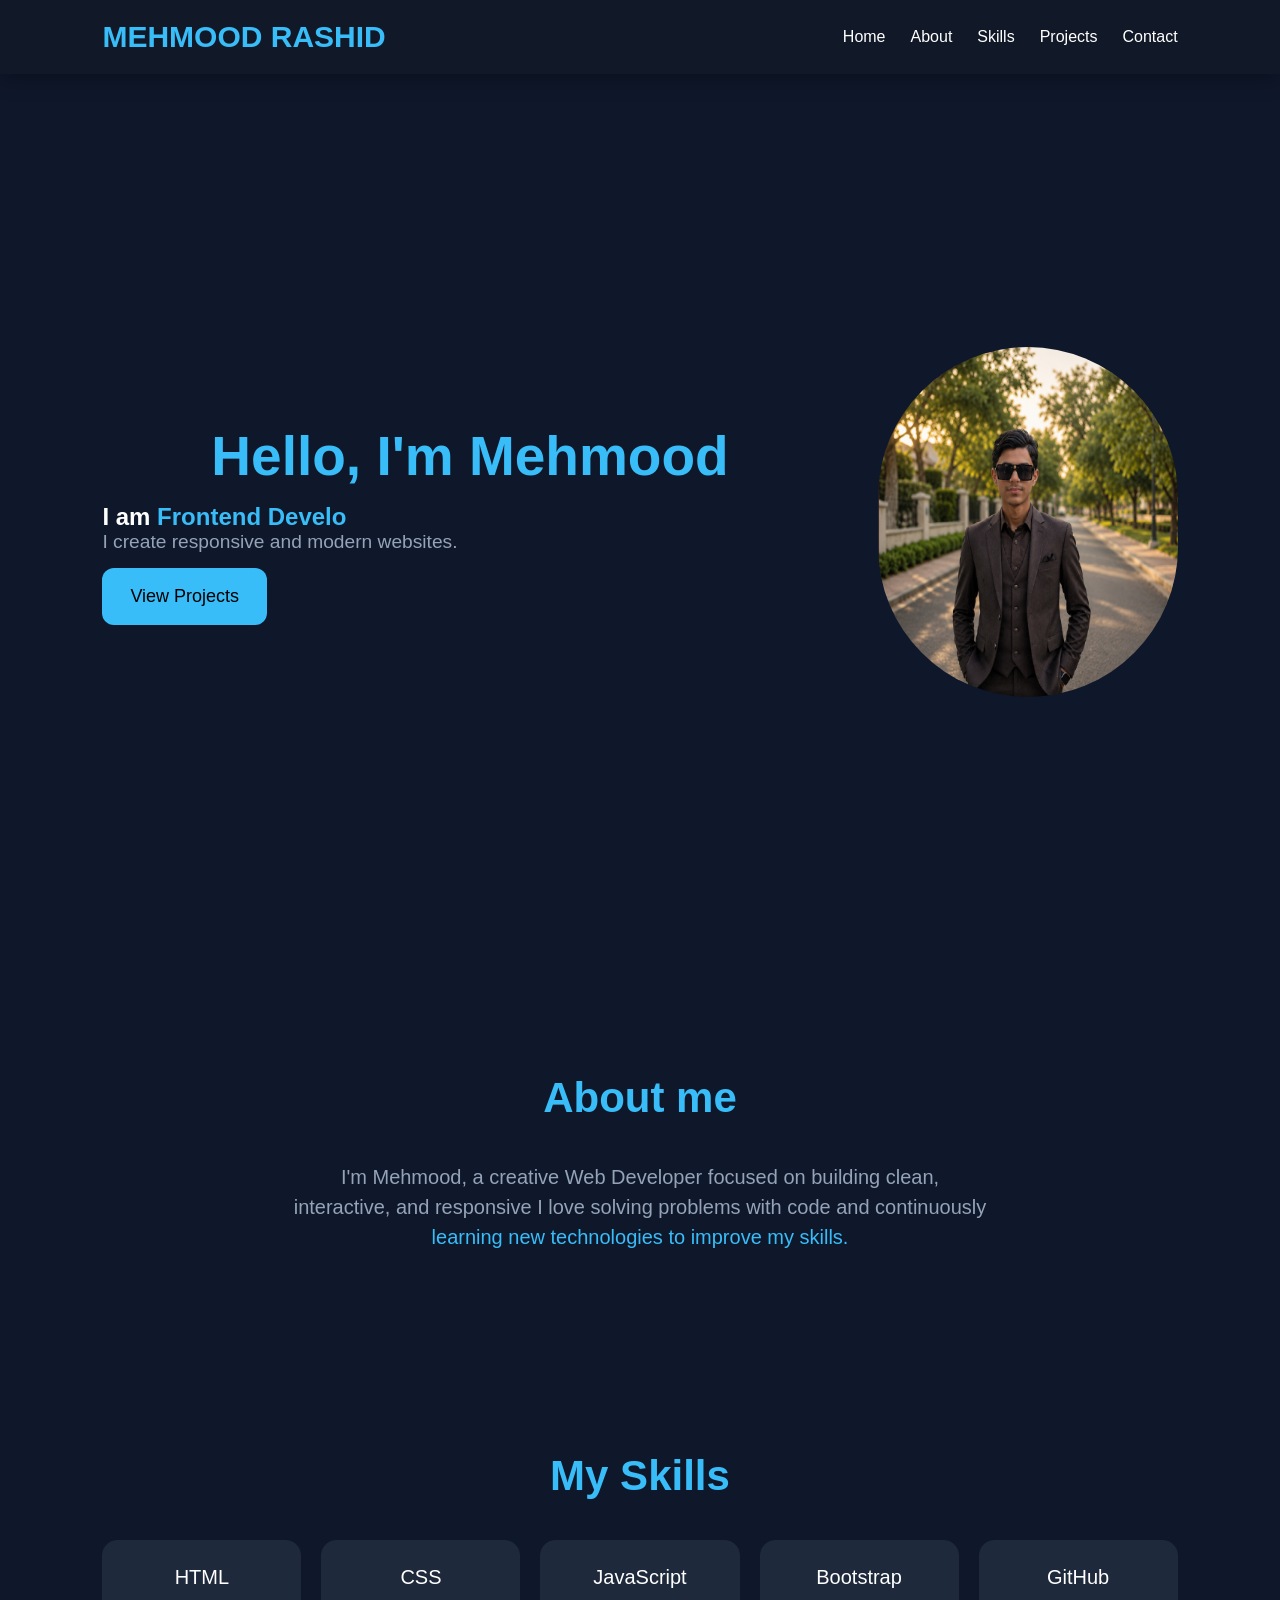
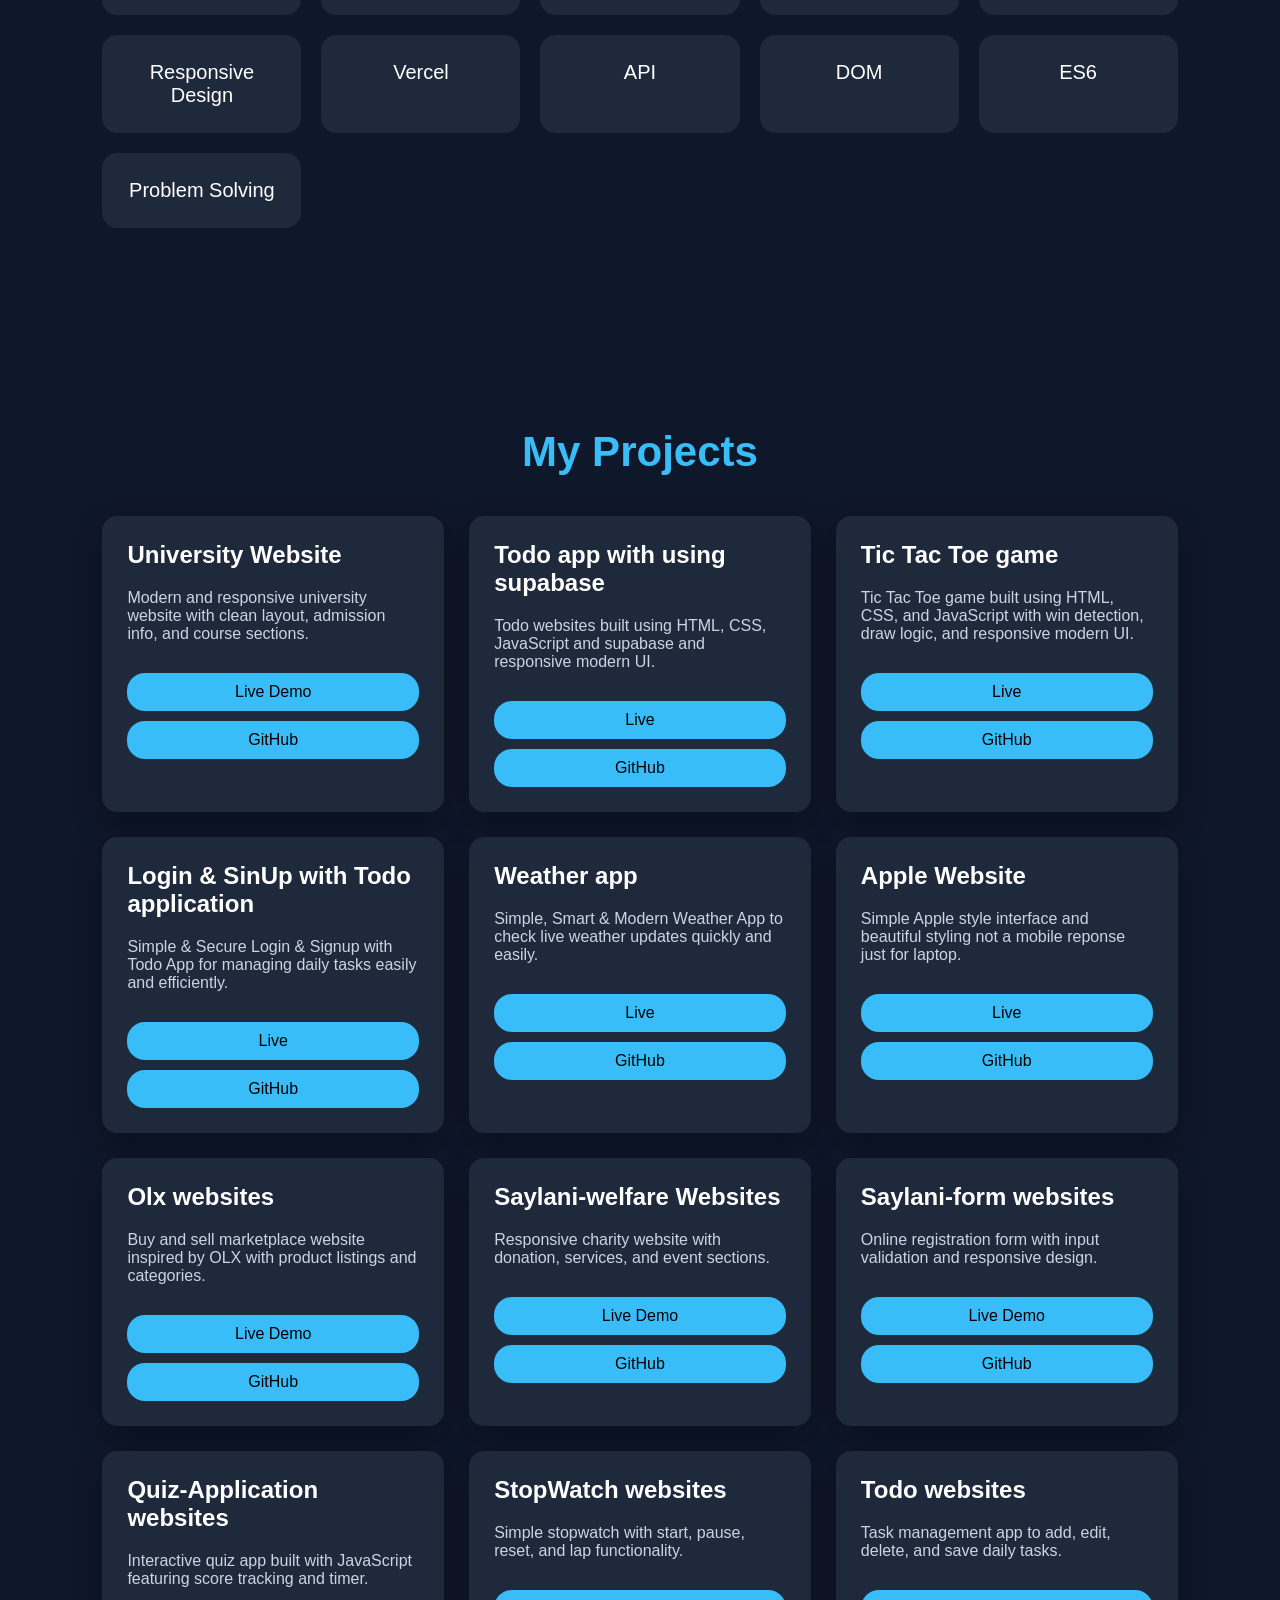
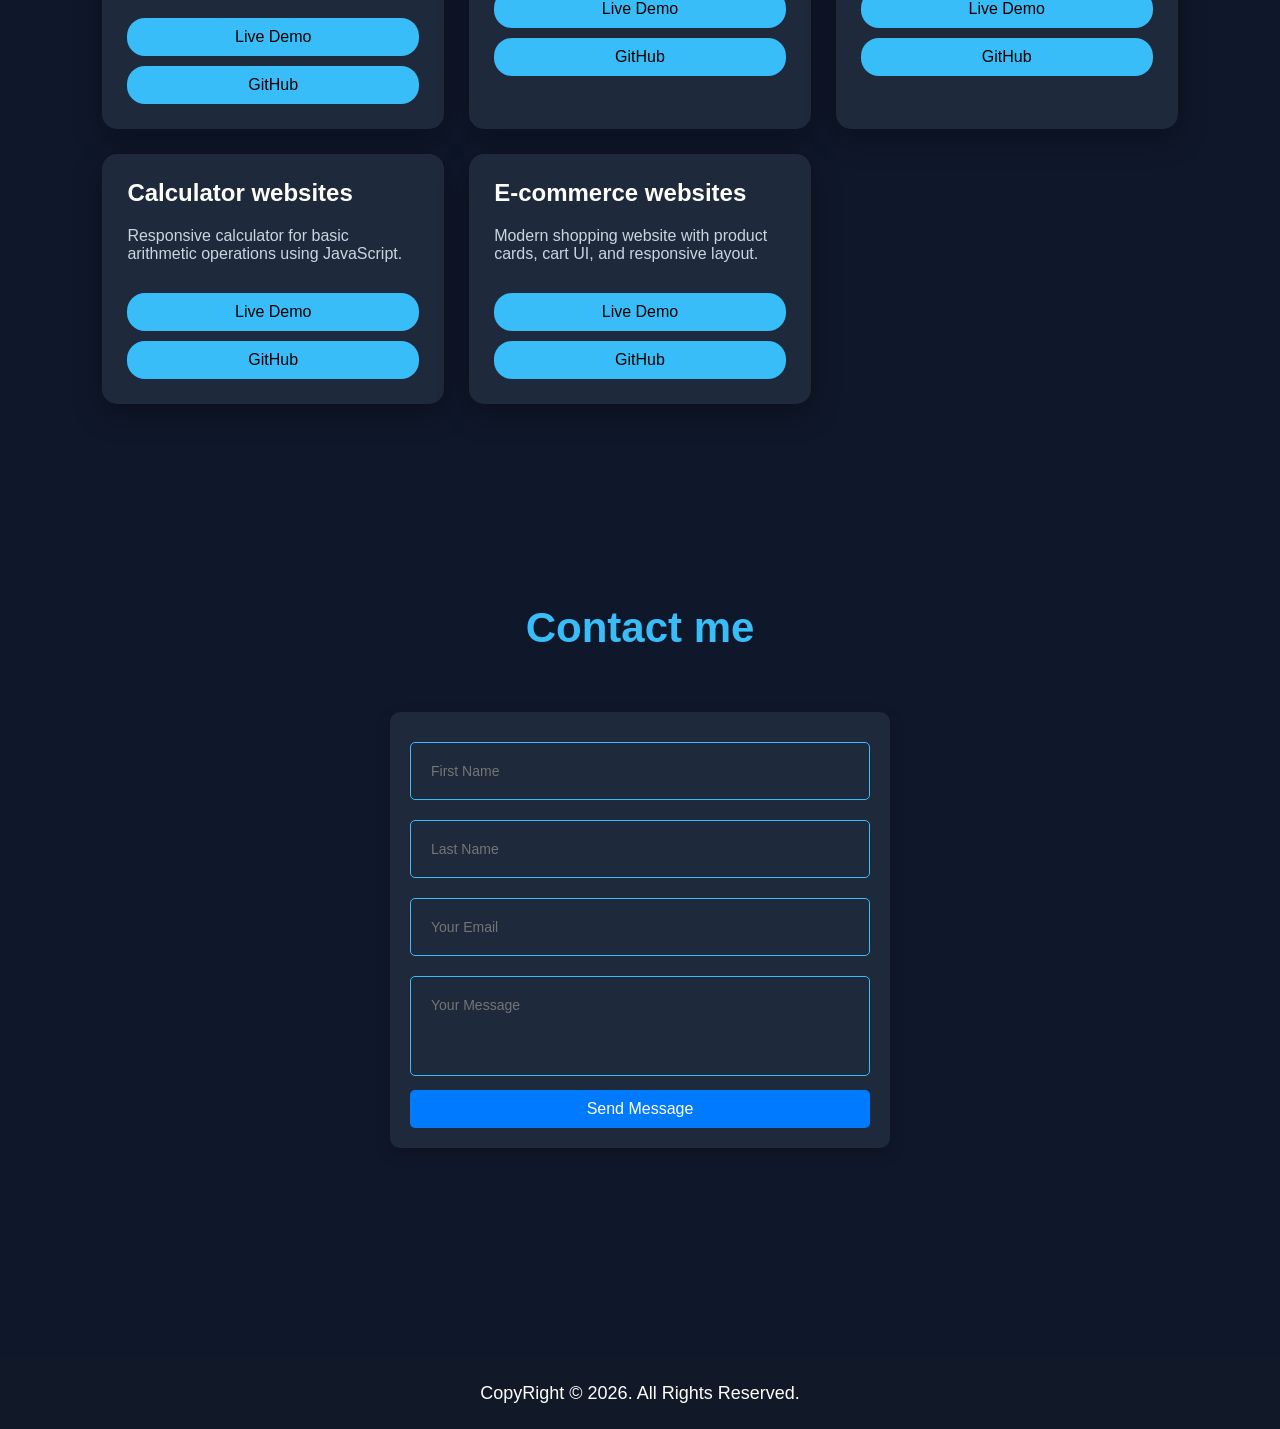
<file: index.html>
<!DOCTYPE html>
<html lang="en">

<head>
    <meta charset="UTF-8">
    <meta name="viewport" content="width=device-width, initial-scale=1.0">
    <title>Mehmood Rashid | Frontend Developer Portfolio</title>
    <meta name="description" content="Mehmood Rashid - Frontend Developer Portfolio | HTML, CSS, JavaScript Projects">
    <meta name="keywords" content="Frontend Developer, Portfolio, HTML CSS JavaScript, Web Developer Pakistan">
    <meta name="author" content="Mehmood Rashid">
    <link rel="stylesheet" href="style.css">
    <link rel="icon" type="image/png" href="./images/ChatGPT Image Jun 16, 2026, 03_56_46 PM.png">
</head>


<body>

    <!-- Navbar -->
    <nav class="navbar">
        <h2> <span>MEHMOOD RASHID</span></h2>
        <ul id="menu">
            <li><a href="#home">Home</a></li>
            <li><a href="#about">About</a></li>
            <li><a href="#skills">Skills</a></li>
            <li><a href="#projects">Projects</a></li>
            <li><a href="#contact">Contact</a></li>
        </ul>
        <button class="toggelbtn">☰</button>

    </nav>

    <!-- Hero -->
    <section class="hero" id="home">
        <div class="left">

            <h1>Hello, I'm Mehmood</h1>
            <h2>I am <span id="text"></span></h2>
            <p>I create responsive and modern websites.</p>
            <a href="#projects" class="btn">View Projects</a>
        </div>

        <div class="right">
            <img src="./images/247036515.png" alt="Mehmood Rashid profile image">
        </div>
    </section>

    <section class="about" id="about">
        <h1>About me</h1>
        <p>I'm Mehmood, a creative Web Developer focused on building clean, interactive, and responsive I love solving
            problems with code and continuously <span>learning new technologies to improve my skills.</span>
        </p>
    </section>

    <section class="skills" id="skills">
        <h1>My Skills</h1>
        <div class="box-parent">
            <div class="box">HTML</div>
            <div class="box">CSS</div>
            <div class="box">JavaScript</div>
            <div class="box">Bootstrap</div>
            <div class="box">GitHub</div>
            <div class="box">Responsive Design</div>
            <div class="box">Vercel</div>
            <div class="box">API</div>
            <div class="box">DOM</div>
            <div class="box">ES6</div>
            <div class="box">Problem Solving</div>
        </div>
    </section>

    <section id="projects" class="projects">
        <h1>My Projects</h1>
        <div class="projects-parent">
            <div class="card">
                <h2>University Website</h2>
                <p>
                    Modern and responsive university website with clean layout, admission info, and course sections.</p>
                <a href="https://universitywebsites-sigma.vercel.app/" target="_blank" rel="noopener noreferrer">Live
                    Demo</a>
                <a href="https://github.com/mehmoodkhan308/HTML-AND-CSS-WEBSITES-ONLY/tree/main/university%20website"
                    target="_blank" rel="noopener noreferrer">GitHub</a>
            </div>

            <div class="card">
                <h2>Todo app with using supabase </h2>
                <p>Todo websites built using HTML, CSS, JavaScript and supabase and responsive modern UI.
                </p>
                <a href="https://supabase-seven-wine.vercel.app/" target="_blank" rel="noopener noreferrer">Live</a>
                <a href="https://github.com/mehmoodkhan308/Supabase/tree/master/todo%20app%20with%20supabase"
                    target="_blank" rel="noopener noreferrer">GitHub</a>

            </div>



            <div class="card">
                <h2>Tic Tac Toe game </h2>
                <p>Tic Tac Toe game built using HTML, CSS, and JavaScript with win detection, draw logic, and responsive
                    modern UI.
                </p>
                <a href="https://tic-tac-toe-game-seven-silk.vercel.app/" target="_blank"
                    rel="noopener noreferrer">Live</a>
                <a href="https://github.com/mehmoodkhan308/Tic-Tac-Toe-Game" target="_blank"
                    rel="noopener noreferrer">GitHub</a>

            </div>
            <div class="card">
                <h2>Login & SinUp with Todo application</h2>
                <p>Simple & Secure Login & Signup with Todo App for managing daily tasks easily and efficiently.
                </p>
                <a href="https://todo-application-with-login-sinup.vercel.app/" target="_blank"
                    rel="noopener noreferrer">Live</a>
                <a href="https://github.com/mehmoodkhan308/Todo-Application-with-login-sinup-" target="_blank"
                    rel="noopener noreferrer">GitHub</a>

            </div>


            <div class="card">
                <h2>Weather app</h2>
                <p>Simple, Smart & Modern Weather App to check live weather updates quickly and easily.
                </p>
                <a href="https://weather-app-psi-seven-99.vercel.app/" target="_blank"
                    rel="noopener noreferrer">Live</a>
                <a href="https://github.com/mehmoodkhan308/Weather-app" target="_blank"
                    rel="noopener noreferrer">GitHub</a>

            </div>


            <div class="card">
                <h2>Apple Website</h2>
                <p>Simple Apple style interface and beautiful styling not a mobile reponse just for laptop.
                </p>
                <a href="https://applecom-website.vercel.app/" target="_blank" rel="noopener noreferrer">Live</a>
                <a href="https://github.com/kashifkhanzada65/HTML-CSS-WEBSITES/tree/main/Apple" target="_blank"
                    rel="noopener noreferrer">GitHub</a>

            </div>

            <div class="card">
                <h2>Olx websites</h2>
                <p>Buy and sell marketplace website inspired by OLX with product listings and categories.</p>
                <a href="https://olxwebsites.vercel.app/" target="_blank" rel="noopener noreferrer">Live Demo</a>
                <a href="https://github.com/mehmoodkhan308/HTML-AND-CSS-WEBSITES-ONLY/tree/main/OLX.COM%24%24"
                    target="_blank" rel="noopener noreferrer">GitHub</a>
            </div>

            <div class="card">
                <h2>Saylani-welfare Websites</h2>
                <p>Responsive charity website with donation, services, and event sections.</p>
                <a href="https://saylani-welfare-website.vercel.app/" target="_blank" rel="noopener noreferrer">Live
                    Demo</a>
                <a href="https://github.com/mehmoodkhan308/HTML-AND-CSS-WEBSITES-ONLY/tree/main/saylani%20welfare"
                    target="_blank" rel="noopener noreferrer">GitHub</a>
            </div>

            <div class="card">
                <h2>Saylani-form websites</h2>
                <p>Online registration form with input validation and responsive design.</p>
                <a href="https://saylani-form-theta.vercel.app/" target="_blank" rel="noopener noreferrer">Live Demo</a>
                <a href="https://github.com/mehmoodkhan308/HTML-AND-CSS-WEBSITES-ONLY/tree/main/Saylani%20form"
                    target="_blank" rel="noopener noreferrer">GitHub</a>
            </div>


            <div class="card">
                <h2>Quiz-Application websites</h2>
                <p>Interactive quiz app built with JavaScript featuring score tracking and timer.</p>
                <a href="https://quizwebsites.vercel.app/" target="_blank" rel="noopener noreferrer">Live Demo</a>
                <a href="https://github.com/mehmoodkhan308/HTML-OR-CSS-AND-JAVASCRIPT/tree/main/Quiz%20Application"
                    target="_blank" rel="noopener noreferrer">GitHub</a>
            </div>


            <div class="card">
                <h2>StopWatch websites</h2>
                <p>Simple stopwatch with start, pause, reset, and lap functionality.</p>
                <a href="https://stopwatchwebsites.vercel.app/" target="_blank" rel="noopener noreferrer">Live Demo</a>
                <a href="https://github.com/mehmoodkhan308/HTML-OR-CSS-AND-JAVASCRIPT/tree/main/StopWatch"
                    target="_blank" rel="noopener noreferrer">GitHub</a>
            </div>

            <div class="card">
                <h2>Todo websites</h2>
                <p>Task management app to add, edit, delete, and save daily tasks.</p>
                <a href="https://todowebsites.vercel.app/" target="_blank" rel="noopener noreferrer">Live Demo</a>
                <a href="https://github.com/mehmoodkhan308/HTML-OR-CSS-AND-JAVASCRIPT/tree/main/Todo%20websites"
                    target="_blank" rel="noopener noreferrer">GitHub</a>
            </div>



            <div class="card">
                <h2>Calculator websites</h2>
                <p>Responsive calculator for basic arithmetic operations using JavaScript.</p>
                <a href="https://calculator-websites.vercel.app/" target="_blank" rel="noopener noreferrer">Live
                    Demo</a>
                <a href="https://github.com/mehmoodkhan308/HTML-OR-CSS-AND-JAVASCRIPT/tree/main/calculator"
                    target="_blank" rel="noopener noreferrer">GitHub</a>
            </div>


            <div class="card">
                <h2>E-commerce websites</h2>
                <p>Modern shopping website with product cards, cart UI, and responsive layout.</p>
                <a href="https://e-comers-websites.vercel.app/" target="_blank" rel="noopener noreferrer">Live Demo</a>
                <a href="https://github.com/mehmoodkhan308/HTML-OR-CSS-AND-JAVASCRIPT/tree/main/e%20comers%20websites"
                    target="_blank" rel="noopener noreferrer">GitHub</a>
            </div>
        </div>
    </section>















    <!-- contact -->
    <section id="contact">
        <h1>Contact me</h1>
        <form action="https://formspree.io/f/mlgazkve" method="POST">

            <input type="text" name="firstName" placeholder="First Name" required>

            <input type="text" name="lastName" placeholder="Last Name" required>

            <input type="email" name="email" placeholder="Your Email" required>

            <textarea name="message" placeholder="Your Message" required></textarea>

            <button type="submit">Send Message</button>





        </form>
    </section>

    <footer>
        <p>CopyRight © 2026. All Rights Reserved.</p>
    </footer>




</body>
<script src="app.js"></script>

</html>
</file>
<file: style.css>
* {
    margin: 0px;
    padding: 0px;
    box-sizing: border-box;
    font-family: Arial, Helvetica, sans-serif;
    scroll-behavior: smooth;
}

body {
    background: #0f172a;
    color: white;
}

/* navbar */
nav {
    display: flex;
    justify-content: space-between;
    align-items: center;
    z-index: 1000;
    padding: 20px 8%;
    position: sticky;
    top: 0;
    backdrop-filter: blur(10px);
    background: #111827;
    box-shadow: 0 5px 20px rgba(0, 0, 0, 0.3);
}

.logo {
    color: gold;
}

nav ul {
    display: flex;
    list-style: none;
    gap: 25px;

}

nav ul li a {
    text-decoration: none;
    color: white;

}

nav ul li a:hover {
    color: #38bdf8;
}

nav h2 {
    font-size: 30px;
    color: #38bdf8;
}

/* hero */
.hero {
    display: flex;
    justify-content: space-between;
    align-items: center;
    padding: 0px 8%;
    min-height: 100vh;
    flex-wrap: wrap;
    gap: 40px;

}

.left h1 {
    font-size: 55px;
    color: #38bdf8;
    margin-bottom: 15px;
    padding: 0px 30px;
}

.right img {
    width: 300px;
    border-radius: 300px;
    max-width: 100%;
    height: 350px;



}

.left {
    flex: 1;
}

.left h3 {
    font-size: x-large;
    margin-bottom: 15px;
    color: #cbd5e1;
}

.left span {
    color: #38bdf8;
}

.left p {
    font-size: larger;
    color: #94a3b8;
    margin-bottom: 15px;
}

.btn {
    display: inline-block;
    padding: 18px 28px;
    background: #38bdf8;
    border-radius: 12px;
    text-decoration: none;
    color: black;
    font-size: 18px;
    transition: .3s;

}

.btn:hover {
    transform: scale(1.05);
}

span {
    color: #38bdf8;
}

/* section */
section {
    padding: 100px 8%;
}

section h1 {
    text-align: center;
    font-size: 42px;
    margin-bottom: 40px;
    color: #38bdf8;
}

.about p {
    color: #94a3b8;
    margin: auto;
    max-width: 700px;
    text-align: center;
    font-size: 20px;
    line-height: 1.5;


}

/* about */
.section {
    padding: 28px 8%;
}


.box-parent {
    display: grid;
    grid-template-columns: repeat(auto-fit, minmax(180px, 1fr));
    gap: 20px;
}

.box {
    border: 1px solid #1e293b;
    border-radius: 15px;
    text-align: center;
    padding: 25px;
    background: #1e293b;
    width: 100%;
    font-size: 20px;
    transition: .3s;

}

.box:hover {
    background: #38bdf8;
    transform: translateY(-10px);
}

/* projects */
.projects-parent {
    display: grid;
    grid-template-columns: repeat(auto-fit, minmax(280px, 1fr));
    gap: 25px;
}


.card {
    background: #1e293b;
    padding: 25px;
    border-radius: 15px;
    transition: .3s;
    box-shadow: 0px 10px 30px rgba(0, 0, 0, 0.3);

}

.card:hover {
    transform: translateY(-10px);
}

.card h2 {
    margin-bottom: 20px;
}

.card p {
    color: #cbd5e1;
    margin-bottom: 20px;
}

.card a {
    display: inline-block;
    text-decoration: none;
    padding: 10px 18px;
    background: #38bdf8;
    color: black;
    margin-right: 10px;
    margin-top: 10px;
    border-radius: 18px;
    width: 100%;
    text-align: center;
}

/* Form box */
form {
    max-width: 500px;
    width: 100%;
    margin: 60px auto;
    background: #1e293b;
    padding: 20px;
    border-radius: 10px;
    box-shadow: 0 5px 15px rgba(0, 0, 0, 0.2);

}




/* Inputs + textarea */
input,
textarea {
    width: 100%;
    margin: 10px 0;
    padding: 20px;
    border: 1px solid #38bdf8;
    border-radius: 5px;
    font-size: 14px;
    background: #1e293b;
    color: white;
}

/* Textarea height */
textarea {
    height: 100px;
    resize: none;

}

/* Button */
button {
    width: 100%;
    padding: 10px;
    background: #007BFF;
    color: white;
    border: none;
    border-radius: 5px;
    font-size: 16px;
    cursor: pointer;
}

button:hover {
    background: #38bdf8;
    transform: scale(1.05);
}


.toggelbtn {
    display: none;
    background: none;
    font-size: 28px;
    border: none;
    cursor: pointer;
    width: auto;
    color: white;


}


footer {
    background: #111827;
    padding: 25px;
    text-align: center;
    font-size: 18px;
    margin-top: 50px;
}


#text {
    color: #38bdf8;
    font-weight: bold;
}



@media(max-width:768px) {
    nav ul {
        position: fixed;
        top: 0;
        right: 0;
        width: 240px;
        height: 100vh;
        background: #1e293b;
        display: flex;
        flex-direction: column;
        justify-content: flex-start;
        align-items: flex-start;
        gap: 25px;
        padding: 100px 30px;
        transform: translateX(100%);
        transition: transform 0.3s ease-in-out;
        z-index: 9999;
        box-shadow: -5px 0 15px rgba(0, 0, 0, 0.5);
    }

    nav ul.show {
        transform: translateX(0);
    }

    nav ul li {
        width: 100%;
    }

    nav ul li a {
        display: block;
        width: 100%;
        font-size: 20px;
    }

    .toggelbtn {
        display: block;
        z-index: 10000;
    }

    .hero {
        text-align: center;
        justify-content: center;
        padding-top: 120px;
        flex-direction: column-reverse;

        .left h1 {
            font-size: 36px;
        }

        .right img {
            width: 250px;
            height: 250px;
        }
    }
}
</file>
